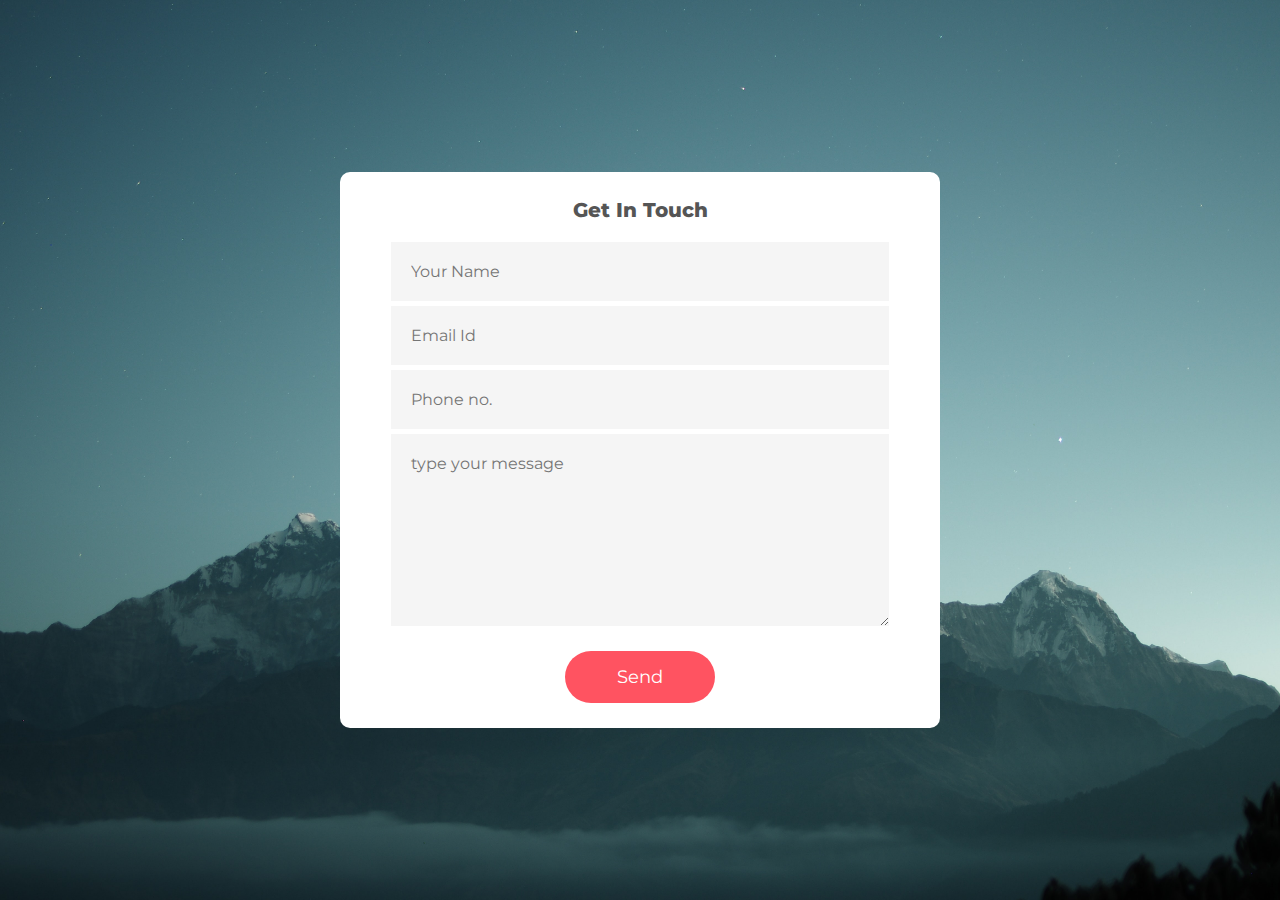
<file: contact.html>
<!DOCTYPE html>
<html lang="en" dir="ltr">

<head>
  <meta name="viewport" content="width-device-width, intial-scale=1.0">
  <meta charset="utf-8">
  <title>Contact Form TO Email Using JS</title>
  <link rel="stylesheet" href="styles.css">
  <link rel="preconnect" href="https://fonts.googleapis.com">
  <link rel="preconnect" href="https://fonts.gstatic.com" crossorigin>
  <link href="https://fonts.googleapis.com/css2?family=Montserrat:wght@700&display=swap" rel="stylesheet">
</head>

<body>
  <div class="con-container">
    <form action="mailto:niketbachhawat7@gmail.com" method="post" enctype="text/plain">
      <h3>Get In Touch</h3>
      <input type="text" id="name" placeholder="Your Name" required>
      <input type="email" id="email" placeholder="Email Id" required>
      <input type="text" id="phone" placeholder="Phone no." required>
      <textarea id="msg" rows="8" cols="80" placeholder="type your message"></textarea>
      <button type="submit">Send</button>
    </form>
  </div>

</body>

</html>
</file>
<file: styles.css>
* {
  margin: 0;
  padding: 0;
  box-sizing: border-box;
  font-family: 'Montserrat', sans-serif;
}

nav {
  width: 100%;
  position: absolute;
  top: 0;
  left: 0;
  padding: 20px 8%;
  display: flex;
  align-items: center;
  justify-content: space-between;
}

nav ul li {
  list-style: none;
  display: inline-block;
  margin-left: 40px;
}

nav ul li a {
  text-decoration: none;
  color: #fff;
  margin-left: 40px;
}

.hero {
  width: 100%;
  height: 100vh;
  position: relative;
  padding: 0 5%;
  display: flex;
  align-items: center;
  justify-content: center;
}

.content {
  text-align: center;
}

.content h1 {
  font-size: 100px;
  color: #fff;
  font-weight: 600;
  transition: 0.5s;
}

.content h1:hover {
  -webkit-text-stroke: 2px #fff;
  color: transparent;
}

.content a {
  text-decoration: none;
  display: inline-block;
  color: #fff;
  ;
  font-size: 18px;
  border: 2px solid #fff;
  padding: 14px 70px;
  border-radius: 50px;
  transition: 0.5s;
}

.content a:hover {
  background-color:grey;
}

.back {
  position: absolute;
  right: 0;
  bottom: 0;
  z-index: -1;
}

@media(min-aspect-ratio:16/9) {
  .back {
    width: 100%;
    height: auto;
  }
}

@media(max-aspect-ratio:16/9){
  .back {
    width: auto;
    height: 100%;
  }
}

  @media(max-width:700px) {
    .content h1 {
      font-size: 50px;
      color: #fff;
      font-weight: 600;
      transition: 0.5s;
    }

    .content a {
      text-decoration: none;
      display: inline-block;
      color: #fff;
      ;
      font-size: 12px;
      border: 2px solid #fff;
      padding: 7px 35px;
      border-radius: 25px;
    }
    nav {
      width: 100%;
      position: absolute;
      top: 0;
      left: 0;
      padding: 20px 8%;
      display: flex;
      align-items: center;
      justify-content:space-around;
    }

    nav ul li {
      list-style: none;
      display: inline-block;
      margin-left: 10px;
    }

    nav ul li a {
      text-decoration: none;
      color: #fff;
      margin-left: 20px;
    }
  }

  /* Now creating css for education */
  .edu{
    background-image:linear-gradient( rgb(120, 166, 172) , rgb(173, 206, 215));
  }
  .row{
    margin-top:5%;
    display: flex;
    justify-content: space-between;
  }
  .campus{
    width: 80%;
    margin: auto;
    text-align: center;
    padding-top: 50px;
   
  }
  .campus h2{
    font-weight: 500;
    font-size: 50px;
    padding: 20px;
  }
  .campus p{
    font-weight: 100;
    font-size: 15px;
    padding: 20px;
    color: #f5f5f5;
  }
  .campus-col{
    flex-basis: 32%;
    border-radius: 10px;
    margin-bottom: 30px;
    position: relative;
    overflow: hidden;
  }
  .campus-col img{
    width: 100%;
    height: 100%;
    display: block;
  }
  .layer{
    background: transparent;
    height: 100%;
    width: 100%;
    position: absolute;
    top:0;
    left: 0;
    transition: 0.5s;
  
  }
  .layer:hover{
   background: rgba(10, 188, 208, 0.7);
  }
  .layer h3{
  
    width: 100%;
    font-weight: 100;
    color: #fff;
    font-size: 20px;
    bottom:0;
    left:50;
    position: absolute;
    opacity: 0;
     transition: 0.5s;
   }
   .layer:hover h3{
     bottom:50%;
     opacity: 50;
   }
   .layer p{
     width: 100%;
     color: #fff;
     font-size: 18px;
     bottom: 10px;
     position: absolute;
     transition: 0.5s;
   }
   

  /*Class for contact one*/
  .con-container {
    width: 100%;
    height: 100vh;
    display: flex;
    align-items: center;
    justify-content: center;
    background-image: url(Contact.jpg);
    background-position: center;
    background-size: cover;
  }

  form {
    background: white;
    display: flex;
    flex-direction: column;
    padding: 2vw 4vw;
    width: 90%;
    max-width: 600px;
    border-radius: 10px;
  }

  form h3 {
    color: #555;
    font-weight: 800;
    margin-bottom: 20px;
    text-align: center;
    font-size: 20px;
  }

  form input, form textarea {
    border: 0;
    margin-bottom: 5px;
    padding: 20px;
    outline: none;
    background: #f5f5f5;
    font-size: 16px;
  }

  form button {
    padding: 15px;
    background: #ff5361;
    color: #fff;
    font-size: 18px;
    border: 0;
    outline: none;
    cursor: pointer;
    width: 150px;
    border-radius: 30px;
    margin: auto;
    margin-top: 20px;
  }
</file>
